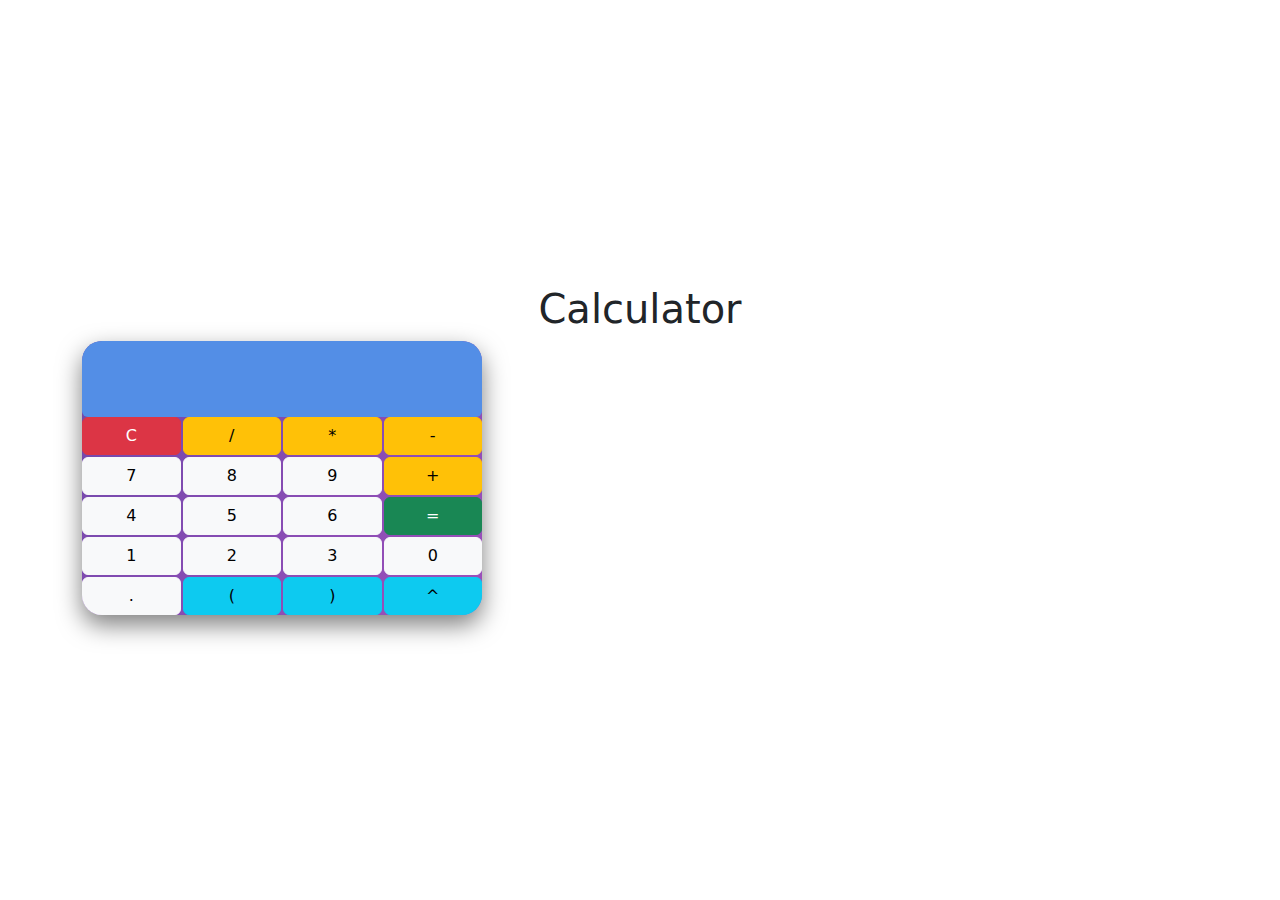
<file: calculator-main/index.html>
<html lang="en">
<head>
    <meta charset="UTF-8">
    <meta name="viewport" content="width=device-width, initial-scale=1.0">
    <title>Calculator</title>
    <link rel="stylesheet" href="style.css">
    <link href="https://stackpath.bootstrapcdn.com/bootstrap/5.1.3/css/bootstrap.min.css" rel="stylesheet">
</head>
<body>
    
    <div class="container">
        <h1 align="center" style="text-decoration: solid;">Calculator</h1>
        <div class="calculator">
          <input type="text" id="display" class="form-control" disabled>
          <div class="keys">
            <button onclick="clearDisplay()" class="btn btn-danger">C</button>
            <button onclick="appendToDisplay('/')" class="btn btn-warning">/</button>
            <button onclick="appendToDisplay('*')" class="btn btn-warning">*</button>
            <button onclick="appendToDisplay('-')" class="btn btn-warning">-</button>
            <button onclick="appendToDisplay('7')" class="btn btn-light">7</button>
            <button onclick="appendToDisplay('8')" class="btn btn-light">8</button>
            <button onclick="appendToDisplay('9')" class="btn btn-light">9</button>
            <button onclick="appendToDisplay('+')" class="btn btn-warning">+</button>
            <button onclick="appendToDisplay('4')" class="btn btn-light">4</button>
            <button onclick="appendToDisplay('5')" class="btn btn-light">5</button>
            <button onclick="appendToDisplay('6')" class="btn btn-light">6</button>
            <button onclick="calculateResult()" class="btn btn-success">=</button>
            <button onclick="appendToDisplay('1')" class="btn btn-light">1</button>
            <button onclick="appendToDisplay('2')" class="btn btn-light">2</button>
            <button onclick="appendToDisplay('3')" class="btn btn-light">3</button>
            <button onclick="appendToDisplay('0')" class="btn btn-light">0</button>
            <button onclick="appendToDisplay('.')" class="btn btn-light">.</button>
            <button onclick="appendToDisplay('(')" class="btn btn-info">(</button>
            <button onclick="appendToDisplay(')')" class="btn btn-info">)</button>
            <button onclick="appendToDisplay('**')" class="btn btn-info">^</button>
          </div>
        </div>
      </div>
      
    <script src="script.js"></script>
</body>
</html>
</file>
<file: calculator-main/style.css>
body {
    background-color: #121212; 
    color: white; 
    display: flex;
    justify-content: center;
    align-items: center;
    min-height: 100vh;
    margin: 0;
  }
  .calculator {
    width: 100%;
    max-width: 400px;
    background: linear-gradient(135deg, #6e48aa, #9d50bb); 
    border-radius: 20px;
    box-shadow: 0 10px 25px rgba(0, 0, 0, 0.5);
    overflow: hidden;
  }
  #display {
    background-color: #538ee6;
    color: white;
    font-size: 1.5em;
    padding: 20px;
    text-align: right;
    border: none;
    outline: none;
    overflow-x: auto; 
    white-space: nowrap; 
    transition: background-color 0.3s; 
    animation: colorChange 5s infinite alternate; 
  }
  @keyframes colorChange {
    0% {
      background-color: #d10c05;
    }
    100% {
      background-color: #dbd814;
    }
  }
  .keys {
    display: grid;
    grid-template-columns: repeat(4, 1fr);
    gap: 2px;
  }
  .btn {
    color: #fff;
    font-size: 1.4em;
    padding: 20px 0;
    transition: background-color 0.3s, transform 0.1s;
    background-color: rgba(255, 255, 255, 0.1); 
  }
  .btn:hover {
    background-color: rgba(255, 255, 255, 0.2);
    transform: scale(1.05);
  }
  .btn:active {
    transform: scale(0.95);
  }
  .btn-info {
    background-color: rgba(0, 123, 255, 0.2); 
  }
</file>
